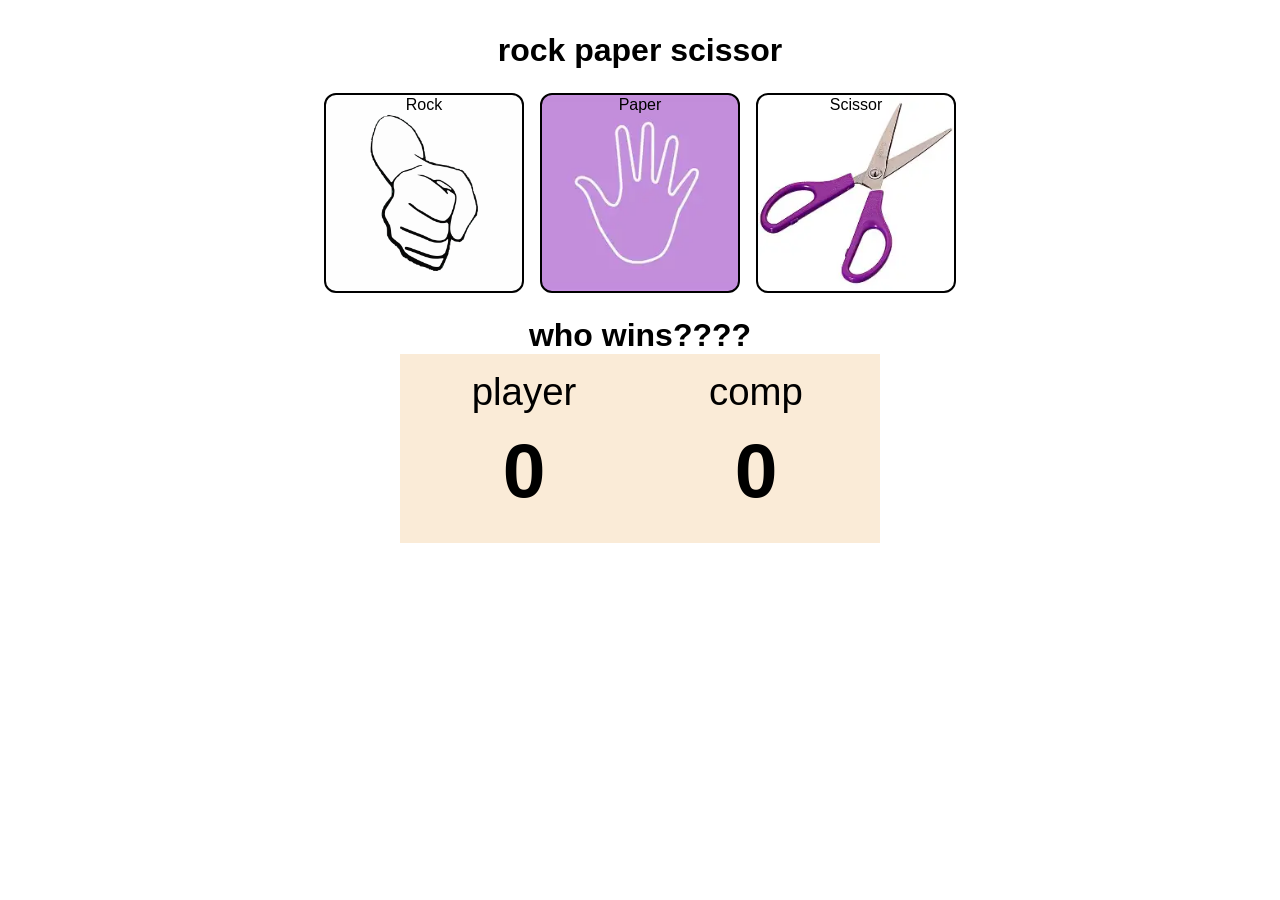
<file: index.html>
<!DOCTYPE html>
<html lang="en">
<head>
    <link rel="stylesheet" href="./main.css">
    <meta charset="UTF-8">
    <meta name="viewport" content="width=device-width, initial-scale=1.0">
    <title>Rock Paper Scissors</title>
</head>
<body>
    <h1>rock paper scissor</h1>

    <div id="bigbox">
        <button type="button" id="rock" class="choice">Rock</button>
        <button type="button" id="paper" class="choice">Paper</button>
        <button type="button" id="scissor" class="choice">Scissor</button>
    </div>

    <h1 id="result">who wins????</h1>

    <div id="result_card">
        <div id="player" class="choice1">player<br>
            <h1 id="score-player">0</h1>
        </div>
        <div id="comp" class="choice1">comp<br>
            <h1 id="score-comp">0</h1>
        </div>
    </div>

    <script src="./main.js"></script>
</body>
</html>
</file>
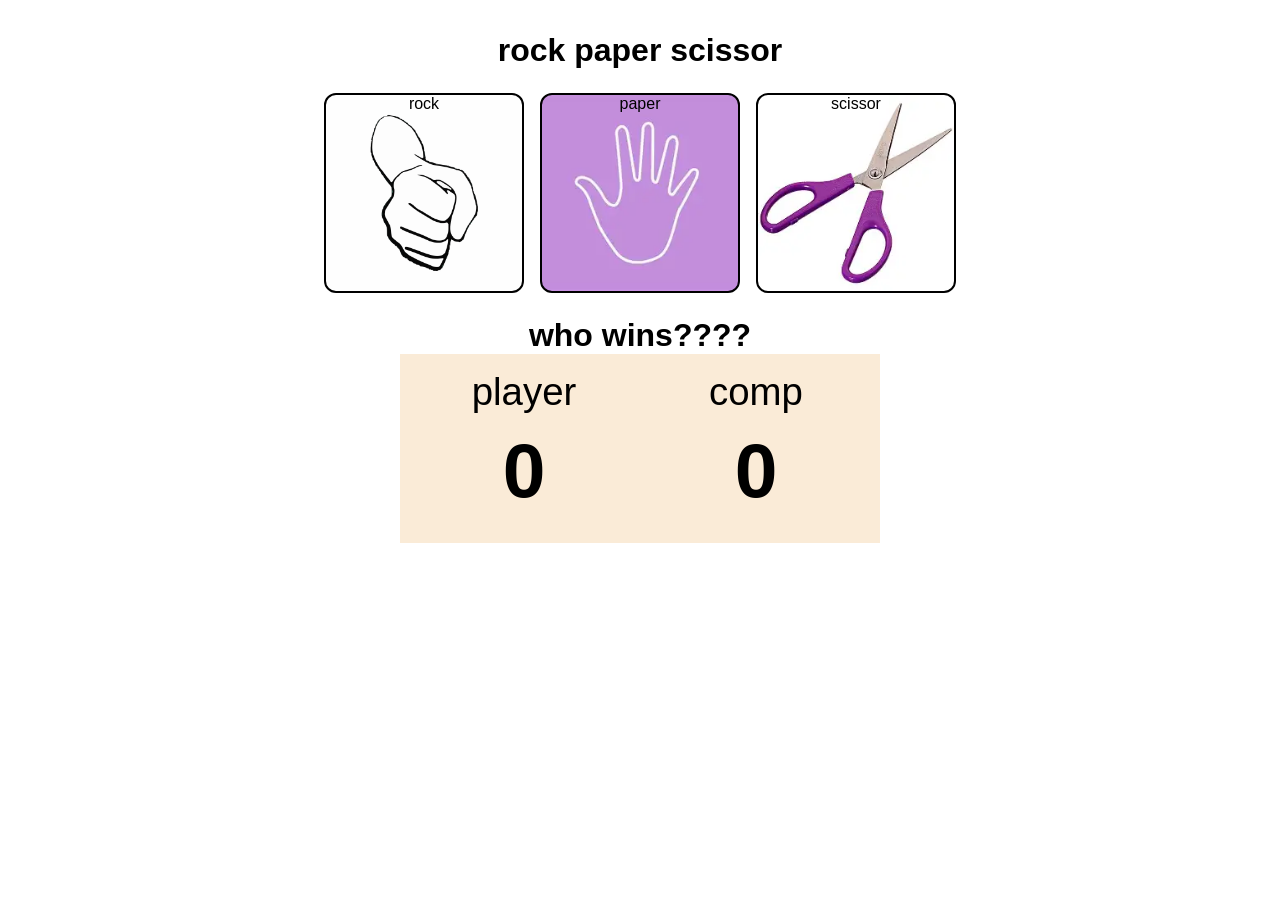
<file: main.html>
<!DOCTYPE html>
<html lang="en">
<head>
    <link rel="stylesheet" href="./main.css">
    <meta charset="UTF-8">
    <meta name="viewport" content="width=device-width, initial-scale=1.0">
    <title>rock paper scissor</title>
</head>
<body>
    <h1>rock paper scissor</h1>

<div id="bigbox">
        <div id="rock" class="choice" >rock</div>
     <div id="paper" class="choice">paper</div>
      <div id="scissor" class="choice">scissor</div>
</div>

<h1 id="result"> who wins????</h1>


<div id="result_card">

     <div id="player" class="choice1" >player<br>
        <h1 id="score-player">0</h1>
     </div>
     <div id="comp" class="choice1">comp<br>
           <h1 id="score-comp" >0</h1>
     </div>
</div>

      


</body>
<script src="./main.js"></script>
</html>
</file>
<file: main.css>
* {
    box-sizing: border-box;
}

body {
    margin: 0;
    padding: 20px;
    font-family: Arial, sans-serif;
    text-align: center;
    overflow-x: hidden;
}

h1 {
    margin: 12px 0;
}

.choice {
    height: clamp(110px, 28vw, 200px);
    width: clamp(110px, 28vw, 200px);
    max-width: 200px;
    max-height: 200px;
    min-width: 110px;
    min-height: 110px;
    background-color: aquamarine;
    border: 2px solid black;
    border-radius: 12px;
    display: flex;
    align-items: center;
    justify-content: center;
    font-size: 1rem;
    color: #000;
    cursor: pointer;
    touch-action: manipulation;
    user-select: none;
    appearance: none;
}

.choice:hover {
    transform: scale(1.02);
}

.choice:active {
    transform: scale(0.97);
}

#rock {
    background-image: url("./assets/rock-paper-scissors-296854_1280.png");
    background-size: cover;
     display: flex;
    align-items: self-start;
}

#paper {
    background-image: url("./assets/paper.webp");
    background-size: cover;
    background-position: center;
    display: flex;
    align-items: self-start;
}

#scissor {
    background-image: url("./assets/scissor.webp");
    background-size: cover;
      display: flex;
    align-items: self-start;
}

#bigbox {
    display: flex;
    justify-content: center;
    flex-wrap: wrap;
    gap: 16px;
    margin: 24px 0;
}

#result {
    display: flex;
    justify-content: center;
    margin: 0 16px;
}

#result_card {
    background-color: antiquewhite;
    display: flex;
    flex-direction: row;
    justify-content: space-around;
    flex-wrap: wrap;
    gap: 16px;
    padding: 16px;
    margin: 0 auto;
    max-width: 480px;
}

.choice1 {
    font-size: clamp(1.2rem, 4vw, 2.4rem);
    flex: 1 1 180px;
    text-align: center;
}
</file>
